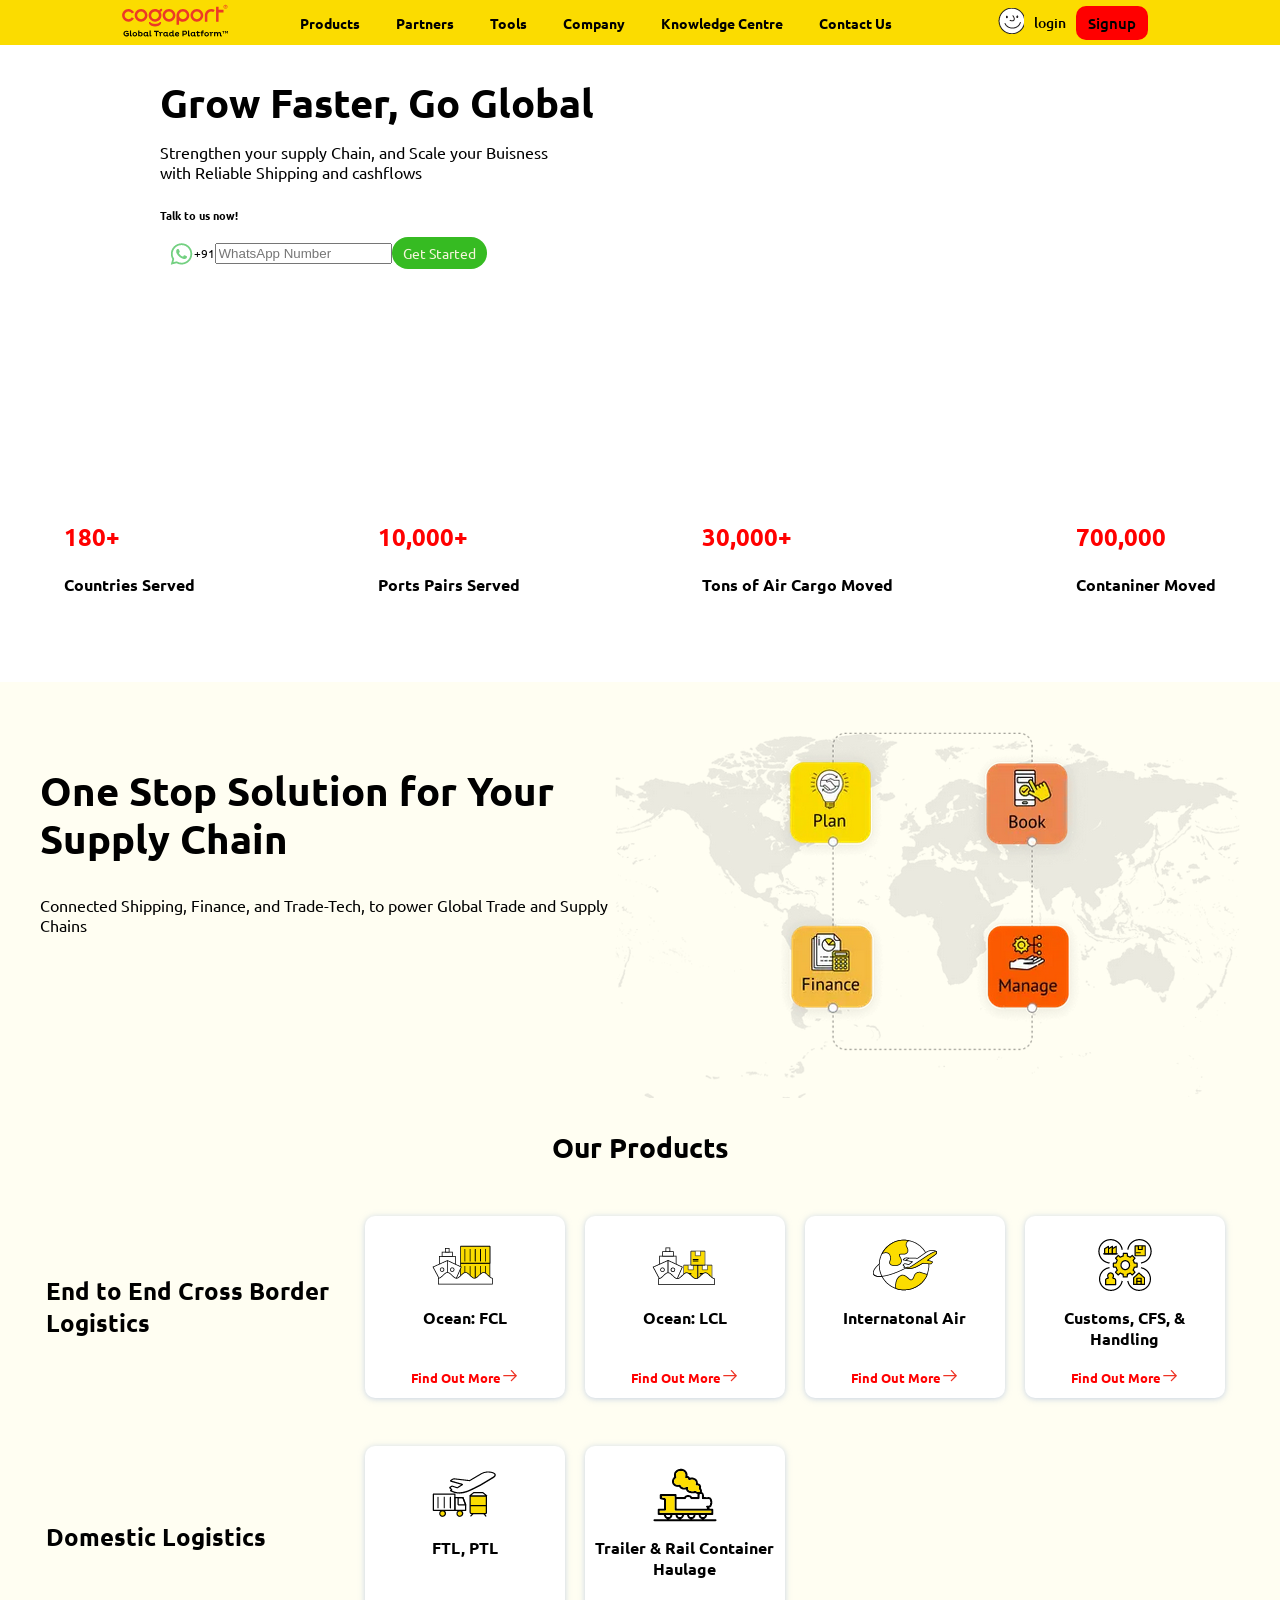
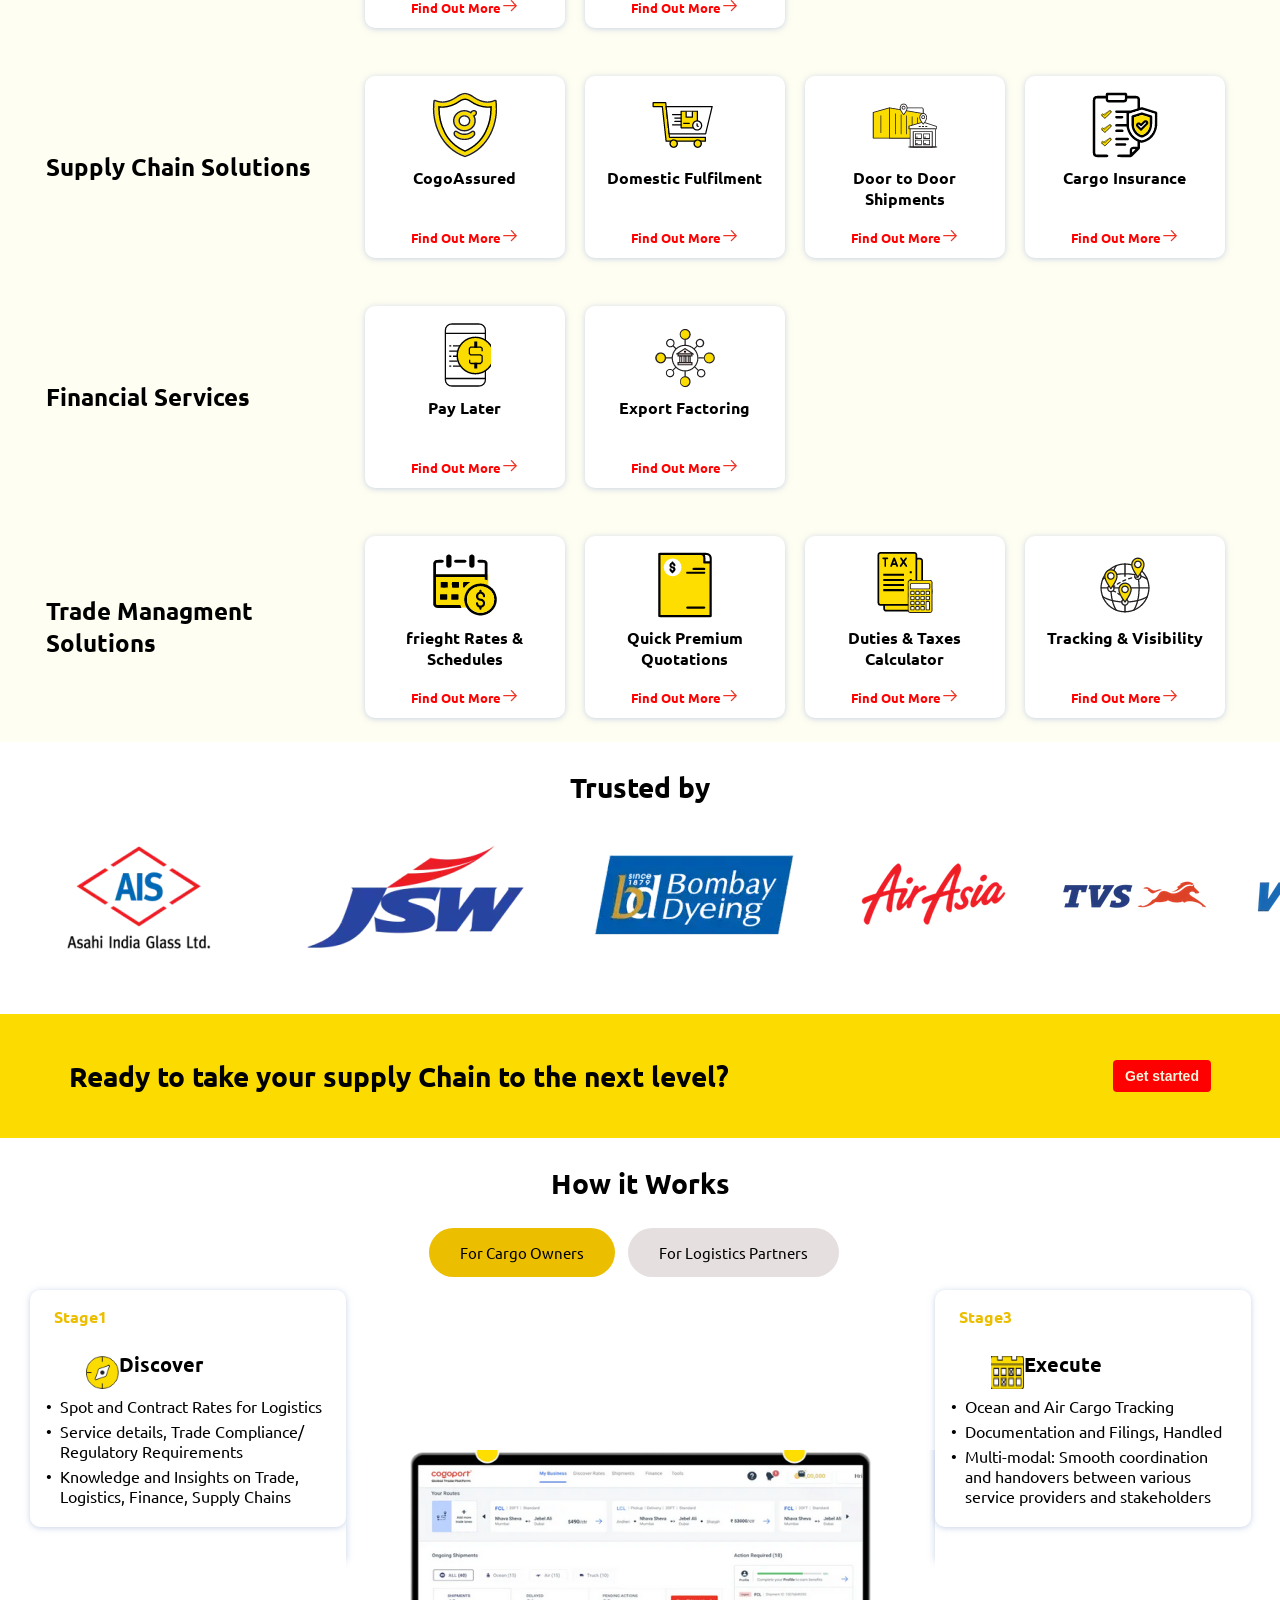
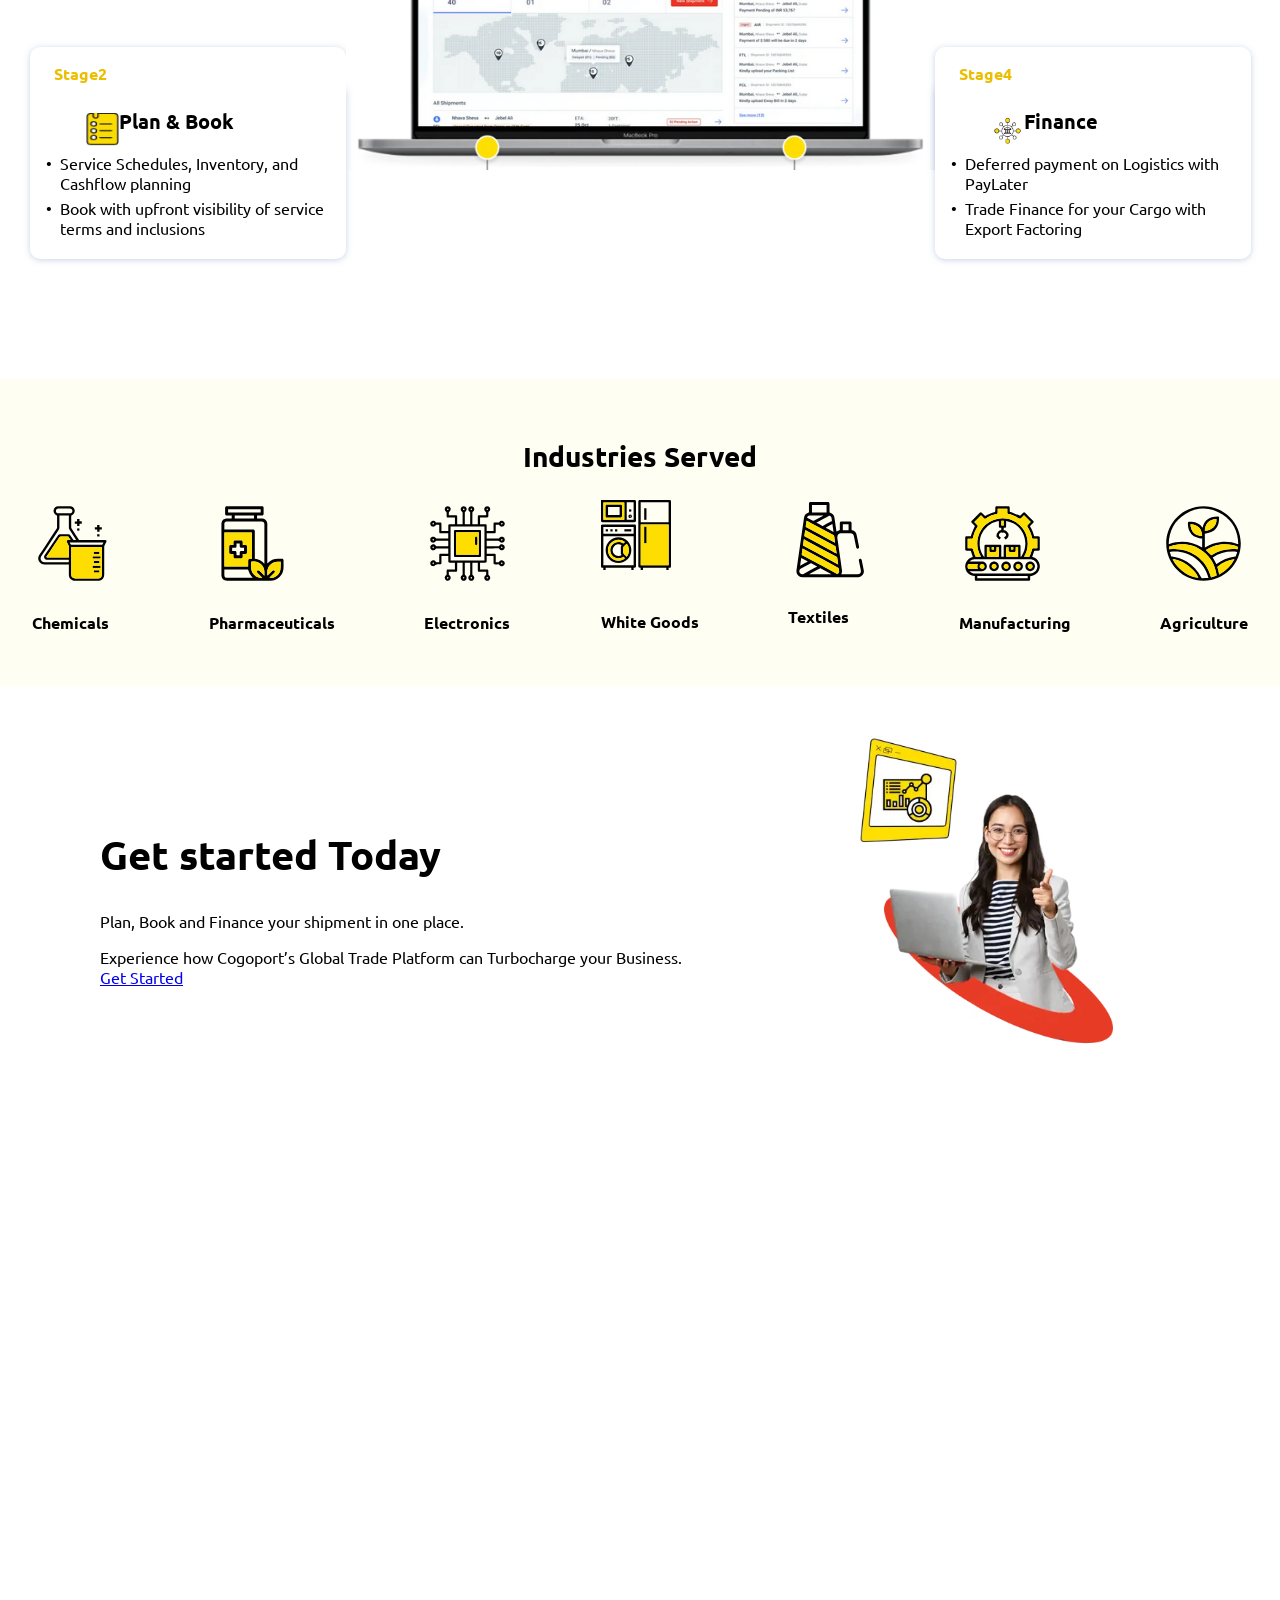
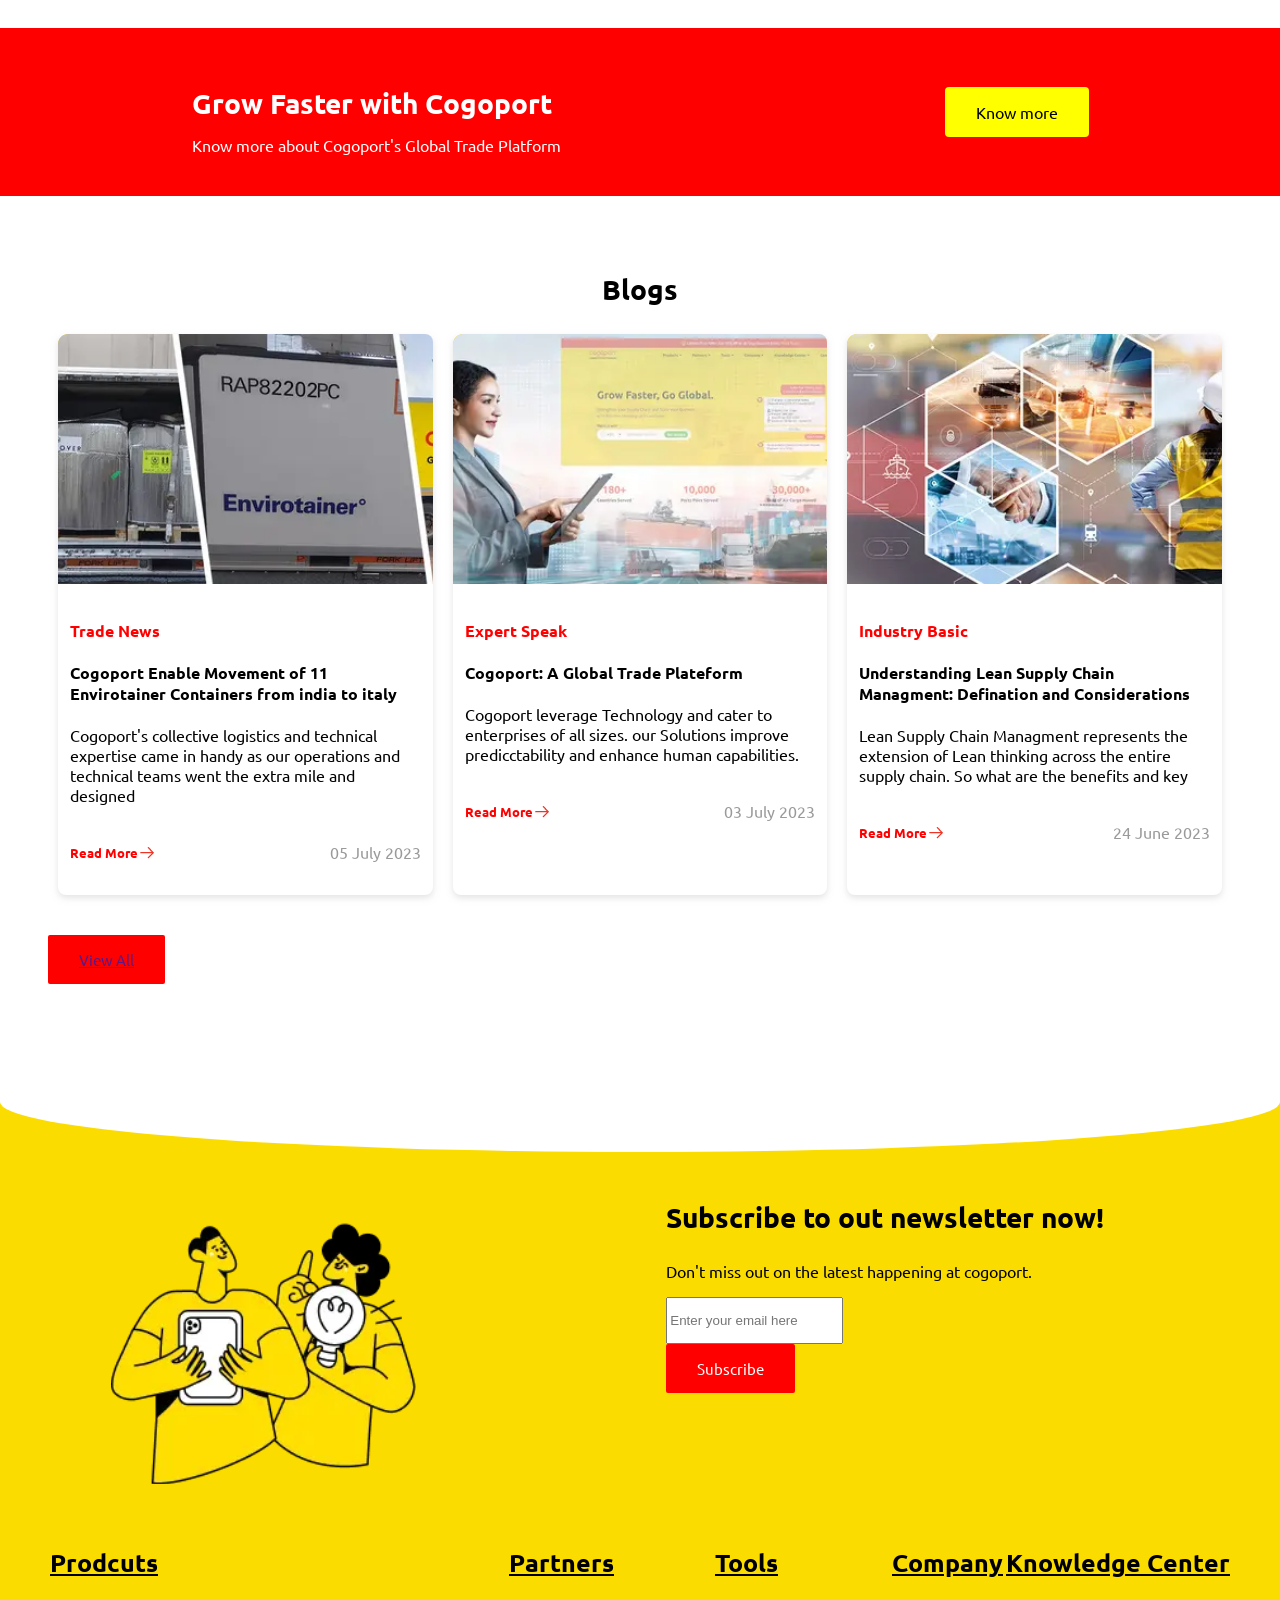
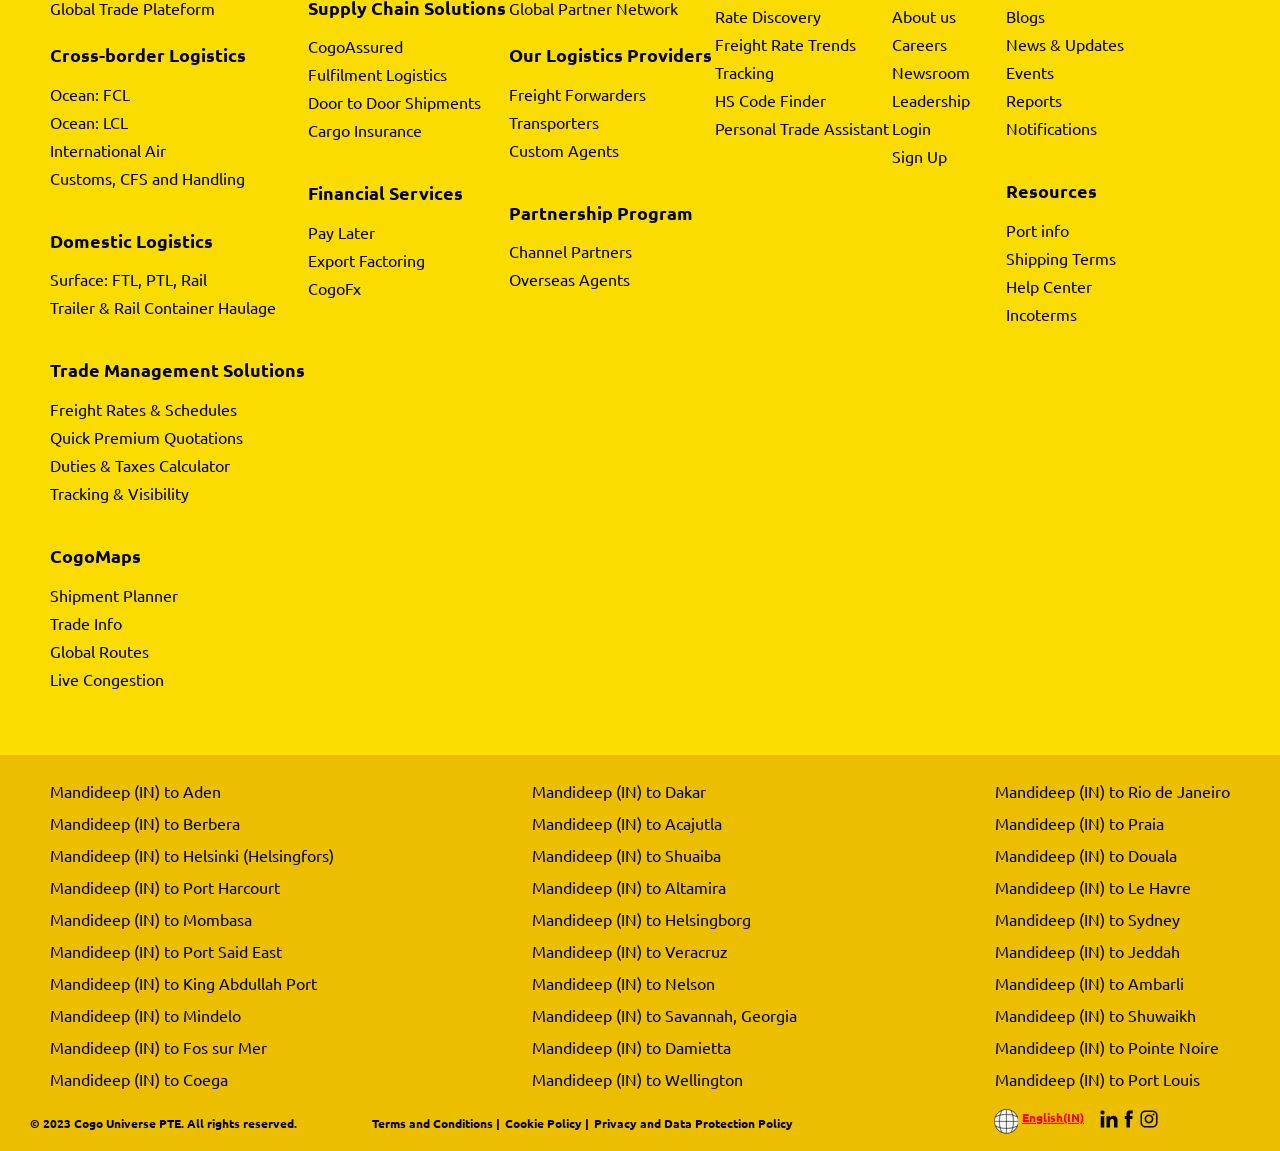
<file: index.html>
<!DOCTYPE html>
<html lang="en">
  <head>
    <meta charset="UTF-8" />
    <meta name="viewport" content="width=device-width, initial-scale=1.0" />
    <title>Cogoport - Book and manage Shipments & Cargo Online</title>
    <link rel="preconnect" href="https://fonts.googleapis.com" />
    <link rel="preconnect" href="https://fonts.gstatic.com" crossorigin />
    <link
      href="https://fonts.googleapis.com/css2?family=PT+Sans:ital,wght@0,400;0,700;1,400;1,700&family=Roboto:ital,wght@0,400;0,500;0,700;0,900;1,700;1,900&family=Ubuntu:wght@400;500;700&display=swap"
      rel="stylesheet"
    />

    <link rel="stylesheet" href="./styles/styles.css" />
    <link rel="stylesheet" href="./styles/navbar.css" />
    <link rel="stylesheet" href="./styles/hero.css" />
    <link rel="stylesheet" href="./styles/trust.css" />
    <link rel="stylesheet" href="./styles/laptop.css" />
    <link rel="stylesheet" href="./styles/products.css" />
    <link rel="stylesheet" href="./styles/footer.css" />
  </head>

  <body>
    <section class="navbar">
      <div class="navcontainer">
        <div class="hamburger">
          <span class="bar"></span>
          <span class="bar"></span>
          <span class="bar"></span>
        </div>
        <div class="navbox1">
          <img src="./assets/images/navbar/cogoLogo.svg" alt="" srcset="" />
        </div>
        <div class="navbox2">
          <ul>
            <li><a href="">Products</a></li>
            <li><a href="">Partners</a></li>
            <li><a href="">Tools</a></li>
            <li><a href="">Company</a></li>
            <li><a href="">Knowledge Centre</a></li>
            <li><a href="">Contact Us</a></li>
          </ul>
        </div>
        <div class="navbox3">
          <ul>
            <li>
              <img src="./assets/images/navbar/emoji.png" alt="" srcset="" />
            </li>
            <li class="login"><a href="">login</a></li>
            <li class="signupbtn"><a href="">Signup</a></li>
          </ul>
        </div>
      </div>
    </section>

    <section class="herosection">
      <div class="herocontainer">
        <div class="herocontainerleft">
          <h1>Grow Faster, Go Global</h1>
          <p>
            Strengthen your supply Chain, and Scale your Buisness <br />
            with Reliable Shipping and cashflows
          </p>
          <h6 style="margin-bottom: 6px">Talk to us now!</h6>
          <form action="/" class="form">
            <div class="formbox">
              <img src="./assets/images/random/whatsapp.png" alt="" srcset="" />
              <p>+91</p>
              <input
                placeholder="WhatsApp Number"
                type="number"
                name="Mobile_number"
              />
              <a class="whatsbtn" href="">Get Started</a>
            </div>
          </form>
        </div>

        <div class="herocontainerright">
          <!-- <video  class="girl-video"  autoplay muted controls loop>
                    <source src="./assets/video/cogoverse_desktop_2_webm.webm" type="video/webm">
                    <source src="movie.ogg" type="video/ogg">
                    Your browser does not support the video tag.
                  </video> -->
          <video
            autoplay="autoplay"
            loop="loop"
            playsinline=""
            poster="https://cdn.cogoport.io/cms-prod/cogo_public/vault/original/final_static_chat_girl_img.png"
            class="girl-video"
          >
            <source
              src="https://cdn.cogoport.io/cms-prod/cogo_public/vault/original/cogoverse_desktop_2_webm.webm"
              type="video/webm"
            />
          </video>
        </div>
      </div>
    </section>

    <section class="numsection">
      <div class="">
        <h1>180+</h1>
        <h4>Countries Served</h4>
      </div>

      <div class="">
        <h1>10,000+</h1>
        <h4>Ports Pairs Served</h4>
      </div>

      <div class="">
        <h1>30,000+</h1>
        <h4>Tons of Air Cargo Moved</h4>
      </div>

      <div class="">
        <h1>700,000</h1>
        <h4>Contaniner Moved</h4>
      </div>
    </section>

    <section class="section1">
      <div class="section1box">
        <h2>One Stop Solution for Your Supply Chain</h2>
        <span
          >Connected Shipping, Finance, and Trade-Tech, to power Global Trade
          and Supply Chains</span
        >
      </div>
      <div class="section1box">
        <img src="./assets/images/random/worldmap.png" alt="Pic" srcset="" />
      </div>
    </section>

    <section class="products">
      <div class="product1">
        <h3>Our Products</h3>
        <div class="productbox">
          <div class="productboxrow">
            <div class="productboxrowitem">
              <h4>End to End Cross Border Logistics</h4>
            </div>
            <div class="carditem">
              <a href="">
                <div class="card">
                  <img
                    src="./assets/images/card/Ocean FCL.png"
                    alt="Ocean FCl pic"
                    srcset=""
                  />
                  <h4>Ocean: FCL</h4>
                  <h5>
                    Find Out More<span
                      ><img src="./assets/images/random/arrowkey.png" alt="" srcset=""
                    /></span>
                  </h5>
                </div>
              </a>
              <a href="">
                <div class="card">
                  <img
                    src="./assets/images/card/ocean lcl.png"
                    alt="Ocean FCl pic"
                    srcset=""
                  />
                  <h4>Ocean: LCL</h4>
                  <h5>
                    Find Out More<span
                      ><img src="./assets/images/random/arrowkey.png" alt="" srcset=""
                    /></span>
                  </h5>
                </div>
              </a>
              <a href="">
                <div class="card">
                  <img
                    src="./assets/images/card/international air.png"
                    alt="Ocean FCl pic"
                    srcset=""
                  />
                  <h4>Internatonal Air</h4>
                  <h5>
                    Find Out More<span
                      ><img src="./assets/images/random/arrowkey.png" alt="" srcset=""
                    /></span>
                  </h5>
                </div>
              </a>
              <a href="">
                <div class="card">
                  <img
                    src="./assets/images/card/customcfs (2).png"
                    alt="Ocean FCl pic"
                    srcset=""
                  />
                  <h4>Customs, CFS, & Handling</h4>
                  <h5>
                    Find Out More<span
                      ><img src="./assets/images/random/arrowkey.png" alt="" srcset=""
                    /></span>
                  </h5>
                </div>
              </a>
            </div>
          </div>
          <div class="productboxrow">
            <div class="productboxrowitem">
              <h4>Domestic Logistics</h4>
            </div>
            <div class="carditem">
              <a href="">
                <div class="card">
                  <img
                    src="./assets/images/logistic/ftl.png"
                    alt="Ocean FCl pic"
                    srcset=""
                  />
                  <h4>FTL, PTL</h4>
                  <h5>
                    Find Out More<span
                      ><img src="./assets/images/random/arrowkey.png" alt="" srcset=""
                    /></span>
                  </h5>
                </div>
              </a>
              <a href="">
                <div class="card">
                  <img
                    src="./assets/images/logistic/trailer.png"
                    alt="Ocean FCl pic"
                    srcset=""
                  />
                  <h4>Trailer & Rail Container Haulage</h4>
                  <h5>
                    Find Out More<span
                      ><img src="./assets/images/random/arrowkey.png" alt="" srcset=""
                    /></span>
                  </h5>
                </div>
              </a>
            </div>
          </div>
          <div class="productboxrow">
            <div class="productboxrowitem">
              <h4>Supply Chain Solutions</h4>
            </div>
            <div class="carditem">
              <a href="">
                <div class="card">
                  <img
                    src="./assets/images/supply chain/cogoass.png"
                    alt="Ocean FCl pic"
                    srcset=""
                  />
                  <h4>CogoAssured</h4>
                  <h5>
                    Find Out More<span
                      ><img src="./assets/images/random/arrowkey.png" alt="" srcset=""
                    /></span>
                  </h5>
                </div>
              </a>
              <a href="">
                <div class="card">
                  <img
                    src="./assets/images/supply chain/domestic.png"
                    alt="Ocean FCl pic"
                    srcset=""
                  />
                  <h4>Domestic Fulfilment</h4>
                  <h5>
                    Find Out More<span
                      ><img src="./assets/images/random/arrowkey.png" alt="" srcset=""
                    /></span>
                  </h5>
                </div>
              </a>
              <a href="">
                <div class="card">
                  <img
                    src="./assets/images/supply chain/door.png"
                    alt="Ocean FCl pic"
                    srcset=""
                  />
                  <h4>Door to Door Shipments</h4>
                  <h5>
                    Find Out More<span
                      ><img src="./assets/images/random/arrowkey.png" alt="" srcset=""
                    /></span>
                  </h5>
                </div>
              </a>
              <a href="">
                <div class="card">
                  <img
                    src="./assets/images/supply chain/cogins.png"
                    alt="Ocean FCl pic"
                    srcset=""
                  />
                  <h4>Cargo Insurance</h4>
                  <h5>
                    Find Out More<span
                      ><img src="./assets/images/random/arrowkey.png" alt="" srcset=""
                    /></span>
                  </h5>
                </div>
              </a>
            </div>
          </div>
          <div class="productboxrow">
            <div class="productboxrowitem">
              <h4>Financial Services</h4>
            </div>
            <div class="carditem">
              <a href="">
                <div class="card">
                  <img
                    src="./assets/images/finacial service/pay later.png"
                    alt="Ocean FCl pic"
                    srcset=""
                  />
                  <h4>Pay Later</h4>
                  <h5>
                    Find Out More<span
                      ><img src="./assets/images/random/arrowkey.png" alt="" srcset=""
                    /></span>
                  </h5>
                </div>
              </a>
              <a href="">
                <div class="card">
                  <img
                    src="./assets/images/finacial service/Export Factoring.png"
                    alt="Ocean FCl pic"
                    srcset=""
                  />
                  <h4>Export Factoring</h4>
                  <h5>
                    Find Out More<span
                      ><img src="./assets/images/random/arrowkey.png" alt="" srcset=""
                    /></span>
                  </h5>
                </div>
              </a>
            </div>
          </div>
          <div class="productboxrow">
            <div class="productboxrowitem">
              <h4>Trade Managment Solutions</h4>
            </div>
            <div class="carditem">
              <a href="">
                <div class="card">
                  <img
                    src="./assets/images/Trade Managment/frieght.png"
                    alt="Ocean FCl pic"
                    srcset=""
                  />
                  <h4>frieght Rates & Schedules</h4>
                  <h5>
                    Find Out More<span
                      ><img src="./assets/images/random/arrowkey.png" alt="" srcset=""
                    /></span>
                  </h5>
                </div>
              </a>
              <a href="">
                <div class="card">
                  <img
                    src="./assets/images/Trade Managment/quick.png"
                    alt="Ocean FCl pic"
                    srcset=""
                  />
                  <h4>Quick Premium Quotations</h4>
                  <h5>
                    Find Out More<span
                      ><img src="./assets/images/random/arrowkey.png" alt="" srcset=""
                    /></span>
                  </h5>
                </div>
              </a>
              <a href="">
                <div class="card">
                  <img
                    src="./assets/images/Trade Managment/duties.png"
                    alt="Ocean FCl pic"
                    srcset=""
                  />
                  <h4>Duties & Taxes Calculator</h4>
                  <h5>
                    Find Out More<span
                      ><img src="./assets/images/random/arrowkey.png" alt="" srcset=""
                    /></span>
                  </h5>
                </div>
              </a>
              <a href="">
                <div class="card">
                  <img
                    src="./assets/images/Trade Managment/tracking.png"
                    alt="Ocean FCl pic"
                    srcset=""
                  />
                  <h4>Tracking & Visibility</h4>
                  <h5>
                    Find Out More<span
                      ><img src="./assets/images/random/arrowkey.png" alt="" srcset=""
                    /></span>
                  </h5>
                </div>
              </a>
            </div>
          </div>
        </div>
      </div>
    </section>

    <section class="trust">
      <h3>Trusted by</h3>
      <div class="trustbox">
        <div class="trustboxitem">
          <div class="trustboxitembox">
            <img
              src="./assets/images/trustedby/ais-logo-1.webp"
              alt="Ais logo"
              srcset=""
            />
            <img
              src="./assets/images/trustedby/jsw-logo-new.webp"
              alt="jsw logo"
              srcset=""
            />
            <img
              src="./assets/images/trustedby/bombay-dyeing-logo-1.webp"
              alt=""
              srcset=""
            />
            <img src="./assets/images/trustedby/Air Asia.png" alt="" srcset="" />
            <img src="./assets/images/trustedby/tvs.png" alt="" srcset="" />
            <img src="./assets/images/trustedby/voltas.png" alt="" srcset="" />
            <img
              src="./assets/images/trustedby/UltraTrach.png"
              alt=""
              srcset=""
            />
            <img
              src="./assets/images/trustedby/bhilosa_logo.webp"
              alt=""
              srcset=""
            />
            <img
              src="./assets/images/trustedby/reliance_logo.webp"
              alt=""
              srcset=""
            />
            <img
              src="./assets/images/trustedby/pidilight_logo.png"
              alt=""
              srcset=""
            />
            <img src="./assets/images/trustedby/vedanta.webp" alt="" srcset="" />
            <img
              src="./assets/images/trustedby/bluestar_logo.png"
              alt=""
              srcset=""
            />
          </div>
        </div>
      </div>
    </section>

    <section class="section2">
      <div class="section2box">
        <h3 class="section2textbox">
          Ready to take your supply Chain to the next level?
        </h3>
        <a href=""><button class="getbtn">Get started</button></a>
      </div>
    </section>

    <section class="section3">
      <div class="section3box">
        <h3>How it Works</h3>
        <div class="section3boxsubhed">
          <div class="section3subbox1">
            <a class="cargobtn" href="">For Cargo Owners</a>
          </div>
          <div class="section3subbox2">
            <a class="logibtn" href="">For Logistics Partners</a>
          </div>
        </div>
        <div class="section3down">
          <div class="section3downbox">
            <div class="section3card">
              <p class="stages">Stage1</p>
              <div class="discover">
                <img src="./assets/images/laptop/discover.png" alt="" />
                <h3>Discover</h3>
              </div>
              <span
                ><div>•</div>
                <p>Spot and Contract Rates for Logistics</p></span
              >
              <span
                ><div>•</div>
                <p>
                  Service details, Trade Compliance/ Regulatory Requirements
                </p></span
              >
              <span
                ><div>•</div>
                <p>
                  Knowledge and Insights on Trade, Logistics, Finance, Supply
                  Chains
                </p></span
              >
            </div>

            <div class="section3card">
              <p class="stages">Stage2</p>
              <div class="discover">
                <img src="./assets/images/laptop/plan.png" alt="" />
                <h3>Plan & Book</h3>
              </div>
              <span
                ><div>•</div>
                <p>Service Schedules, Inventory, and Cashflow planning</p></span
              >
              <span
                ><div>•</div>
                <p>
                  Book with upfront visibility of service terms and inclusions
                </p></span
              >
            </div>
          </div>
          <div id="section3downbox">
            <img
              style="margin-top: 160px; width: 589px; height: 320px"
              src="./assets/images/laptop/laptop.png"
              alt="laptop"
              srcset=""
            />
          </div>
          <div class="section3downbox">
            <div class="section3card">
              <p class="stages">Stage3</p>
              <div class="discover">
                <img src="./assets/images/laptop/Execute.png" alt="" />
                <h3>Execute</h3>
              </div>
              <span
                ><div>•</div>
                <p>Ocean and Air Cargo Tracking</p></span
              >
              <span
                ><div>•</div>
                <p>Documentation and Filings, Handled</p></span
              >
              <span
                ><div>•</div>
                <p>
                  Multi-modal: Smooth coordination and handovers between various
                  service providers and stakeholders
                </p></span
              >
            </div>
            <div class="section3card">
              <p class="stages">Stage4</p>
              <div class="discover">
                <img src="./assets/images/laptop/finance.png" alt="" />
                <h3>Finance</h3>
              </div>
              <span
                ><div>•</div>
                <p>Deferred payment on Logistics with PayLater</p></span
              >
              <span
                ><div>•</div>
                <p>Trade Finance for your Cargo with Export Factoring</p></span
              >
            </div>
          </div>
        </div>
      </div>
    </section>

    <section class="section4">
      <div class="section4box">
        <h3>Industries Served</h3>
        <div class="section4boxitems">
          <div class="section4boxitem">
            <img src="./assets/images/industry/chemical.svg" alt="" srcset="" />
            <h4>Chemicals</h4>
          </div>
          <div class="section4boxitem">
            <img
              src="./assets/images/industry/paracetamol.svg"
              alt=""
              srcset=""
            />
            <h4>Pharmaceuticals</h4>
          </div>
          <div class="section4boxitem">
            <img
              src="./assets/images/industry/electronics.svg"
              alt=""
              srcset=""
            />
            <h4>Electronics</h4>
          </div>
          <div class="section4boxitem">
            <img
              src="./assets/images/industry/whitegoods.svg"
              alt=""
              srcset=""
            />
            <h4 style="margin-top: 38px">White Goods</h4>
          </div>
          <div class="section4boxitem">
            <img src="./assets/images/industry/textiles.svg" alt="" srcset="" />
            <h4>Textiles</h4>
          </div>
          <div class="section4boxitem">
            <img
              src="./assets/images/industry/manufactoring.svg"
              alt=""
              srcset=""
            />
            <h4>Manufacturing</h4>
          </div>
          <div class="section4boxitem">
            <img
              src="./assets/images/industry/agriculture.svg"
              alt=""
              srcset=""
            />
            <h4>Agriculture</h4>
          </div>
        </div>
      </div>
    </section>

    <section class="section5">
      <div class="section5box">
        <div class="section5boxitem1">
          <h2>Get started Today</h2>
          <span>
            <div>
              <p>Plan, Book and Finance your shipment in one place.</p>
              Experience how Cogoport’s Global Trade Platform can Turbocharge
              your Business.
            </div>
          </span>
          <a
            href="https://app.cogoport.com/en-IN/signup"
            target="_blank"
            class="btn"
            rel="noreferrer"
            >Get Started</a
          >
        </div>
        <div class="section5boxite2">
          <img src="./assets/images/random/trade-tech-home-1.webp" alt="" srcset="" />
        </div>
      </div>
    </section>

    <section class="section6 margin">
      <div class="youtubevideo">
        <!-- Hello -->
        <a href="www.youtube.com/watch?v=iPATxlVp5gU">
          <img
            src="./assets/images/utubevideo/play-button-white.png"
            alt=""
            srcset=""
          />
        </a>
      </div>

      <div class="section6box">
        <div class="section6boxitems">
          <div class="section6boxtext" style="color: white">
            <h3 style="text-align: left; margin-bottom: 15px">
              Grow Faster with Cogoport
            </h3>
            <p style="margin-top: 1px; margin-bottom: 11px">
              Know more about Cogoport's Global Trade Platform
            </p>
          </div>
          <div class="section6boxbtn">
            <div class="btnmore"><a href="">Know more</a></div>
          </div>
        </div>
      </div>
    </section>

    <section class="section7">
      <div class="section7box">
        <h3>Blogs</h3>
        <div class="section7boxitems">
          <div class="section7boxcard">
            <div class="section7boxcardimage">
              <img src="./assets/images/blogs/trade.png" alt="" srcset="" />
            </div>
            <div class="section7boxcardinfo">
              <h4 style="color: red">Trade News</h4>
              <h4>
                Cogoport Enable Movement of 11 Envirotainer Containers from
                india to italy
              </h4>
              <p>
                Cogoport's collective logistics and technical expertise came in
                handy as our operations and technical teams went the extra mile
                and designed
              </p>
              <div class="section7cardbelow">
                <div class="section7cardbelowread">
                  <h5 style="color: red">Read More</h5>
                  <img src="./assets/images/random/arrowkey.png" alt="" srcset="" />
                </div>

                <p style="color: #9a9a9a">05 July 2023</p>
              </div>
            </div>
          </div>
          <div class="section7boxcard">
            <div class="section7boxcardimage">
              <img src="./assets/images/blogs/expert.png" alt="" srcset="" />
            </div>
            <div class="section7boxcardinfo">
              <h4 style="color: red">Expert Speak</h4>
              <h4>Cogoport: A Global Trade Plateform</h4>
              <p>
                Cogoport leverage Technology and cater to enterprises of all
                sizes. our Solutions improve predicctability and enhance human
                capabilities.
              </p>
              <div class="section7cardbelow">
                <div class="section7cardbelowread">
                  <h5 style="color: red">Read More</h5>
                  <img src="./assets/images/random/arrowkey.png" alt="" srcset="" />
                </div>

                <p style="color: #9a9a9a">03 July 2023</p>
              </div>
            </div>
          </div>
          <div class="section7boxcard">
            <div class="section7boxcardimage">
              <img src="./assets/images/blogs/industry.png" alt="" srcset="" />
            </div>
            <div class="section7boxcardinfo">
              <h4 style="color: red">Industry Basic</h4>
              <h4>
                Understanding Lean Supply Chain Managment: Defination and
                Considerations
              </h4>
              <p>
                Lean Supply Chain Managment represents the extension of Lean
                thinking across the entire supply chain. So what are the
                benefits and key
              </p>
              <div class="section7cardbelow">
                <div class="section7cardbelowread">
                  <h5 style="color: red">Read More</h5>
                  <img src="./assets/images/random/arrowkey.png" alt="" srcset="" />
                </div>

                <p style="color: #9a9a9a">24 June 2023</p>
              </div>
            </div>
          </div>
        </div>
        <div class="viewbtncentrclass flex">
          <div class="viewbtn"><a href="">View All</a></div>
        </div>
      </div>
    </section>

    <section class="section8">
      <div class="subscribe">
        <div class="subscribeimage">
          <img src="./assets/images/subscribeimage/subs.png" alt="" srcset="" />
        </div>
        <div class="subscribetext">
          <h3>Subscribe to out newsletter now!</h3>
          <p>Don't miss out on the latest happening at cogoport.</p>
          <div class="form">
            <form action="" method="post">
              <input
                type="email"
                style="height: 41px"
                placeholder="Enter your email here"
                required=""
                value=""
              />
            </form>
            <div class="subscribebtn">
              <a href="" target="_blank" rel="noopener noreferrer">Subscribe</a>
            </div>
          </div>
        </div>
      </div>
    </section>

    <section class="footer1">
      <div class="footer1mainbox">
        <div class="footer1box">
          <h2>Prodcuts</h2>
          <a href="">Global Trade Plateform</a>
          <div class="footer1boxrow">
            <h3>Cross-border Logistics</h3>
            <a href="">Ocean: FCL</a>
            <a href="">Ocean: LCL</a>
            <a href="">International Air</a>
            <a href="">Customs, CFS and Handling</a>
          </div>
          <div class="footer1boxrow">
            <h3>Domestic Logistics</h3>
            <a href="">Surface: FTL, PTL, Rail</a>
            <a href="">Trailer & Rail Container Haulage</a>
          </div>
          <div class="footer1boxrow">
            <h3>Trade Management Solutions</h3>
            <a href="">Freight Rates & Schedules</a>
            <a href="">Quick Premium Quotations</a>
            <a href="">Duties & Taxes Calculator</a>
            <a href="">Tracking & Visibility</a>
          </div>
          <div class="footer1boxrow">
            <h3>CogoMaps</h3>
            <a href="">Shipment Planner</a>
            <a href="">Trade Info</a>
            <a href="">Global Routes</a>
            <a href="">Live Congestion</a>
          </div>
        </div>

        <div class="footer1box" style="margin-top: 44px">
          <div class="footer1boxrow">
            <h3>Supply Chain Solutions</h3>
            <a href="">CogoAssured</a>
            <a href="">Fulfilment Logistics</a>
            <a href="">Door to Door Shipments</a>
            <a href="">Cargo Insurance</a>
          </div>
          <div class="footer1boxrow">
            <h3>Financial Services</h3>
            <a href="">Pay Later</a>
            <a href="">Export Factoring</a>
            <a href="">CogoFx</a>
          </div>
        </div>
        <div class="footer1box">
          <h2>Partners</h2>
          <a href="">Global Partner Network</a>
          <div class="footer1boxrow">
            <h3>Our Logistics Providers</h3>
            <a href="">Freight Forwarders</a>
            <a href="">Transporters</a>
            <a href="">Custom Agents</a>
          </div>
          <div class="footer1boxrow">
            <h3>Partnership Program</h3>
            <a href="">Channel Partners</a>
            <a href="">Overseas Agents</a>
          </div>
        </div>
        <div class="footer1box">
          <h2>Tools</h2>

          <div class="footer1boxrow">
            <a href="">Rate Discovery</a>
            <a href="">Freight Rate Trends</a>
            <a href="">Tracking</a>
            <a href="">HS Code Finder</a>
            <a href="">Personal Trade Assistant</a>
          </div>
        </div>
        <div class="footer1box">
          <h2>Company</h2>

          <div class="footer1boxrow">
            <a href="">About us</a>
            <a href="">Careers</a>
            <a href="">Newsroom</a>
            <a href="">Leadership</a>
            <a href="">Login</a>
            <a href="">Sign Up</a>
          </div>
        </div>
        <div class="footer1box">
          <h2>Knowledge Center</h2>

          <div class="footer1boxrow">
            <a href="">Blogs</a>
            <a href="">News & Updates</a>
            <a href="">Events</a>
            <a href="">Reports</a>
            <a href="">Notifications</a>
          </div>
          <div class="footer1boxrow">
            <h3>Resources</h3>
            <a href="">Port info</a>
            <a href="">Shipping Terms</a>
            <a href="">Help Center</a>
            <a href="">Incoterms</a>
          </div>
        </div>
      </div>
    </section>

    <section class="footer2">
      <div class="footer2box">
        <div class="footer2boxitem">
          <a href="">Mandideep (IN) to Aden</a>

          <a href="">Mandideep (IN) to Berbera</a>
          <a href="">Mandideep (IN) to Helsinki (Helsingfors)</a>
          <a href="">Mandideep (IN) to Port Harcourt</a>
          <a href="">Mandideep (IN) to Mombasa</a>
          <a href="">Mandideep (IN) to Port Said East</a>
          <a href="">Mandideep (IN) to King Abdullah Port</a>
          <a href="">Mandideep (IN) to Mindelo</a>
          <a href="">Mandideep (IN) to Fos sur Mer</a>
          <a href="">Mandideep (IN) to Coega</a>
        </div>
        <div class="footer2boxitem">
          <a href="">Mandideep (IN) to Dakar</a>
          <a href="">Mandideep (IN) to Acajutla</a>
          <a href="">Mandideep (IN) to Shuaiba</a>
          <a href="">Mandideep (IN) to Altamira</a>
          <a href="">Mandideep (IN) to Helsingborg</a>
          <a href="">Mandideep (IN) to Veracruz</a>
          <a href="">Mandideep (IN) to Nelson</a>
          <a href="">Mandideep (IN) to Savannah, Georgia</a>
          <a href="">Mandideep (IN) to Damietta</a>
          <a href="">Mandideep (IN) to Wellington</a>
        </div>
        <div class="footer2boxitem">
          <a href="">Mandideep (IN) to Rio de Janeiro</a>
          <a href="">Mandideep (IN) to Praia</a>
          <a href="">Mandideep (IN) to Douala</a>
          <a href="">Mandideep (IN) to Le Havre</a>
          <a href="">Mandideep (IN) to Sydney</a>
          <a href="">Mandideep (IN) to Jeddah</a>
          <a href="">Mandideep (IN) to Ambarli</a>
          <a href="">Mandideep (IN) to Shuwaikh</a>
          <a href="">Mandideep (IN) to Pointe Noire</a>
          <a href="">Mandideep (IN) to Port Louis</a>
        </div>
      </div>
    </section>

    <section class="footer3">
      <div class="footer3box">
        <div class="footer3boxitem">
          <p>© 2023 Cogo Universe PTE. All rights reserved.</p>
          <ul style="margin-left: 35px">
            <li><a href="">Terms and Conditions |</a></li>
            <li><a href="">Cookie Policy |</a></li>
            <li><a href="">Privacy and Data Protection Policy</a></li>
          </ul>
        </div>
        <div class="footer3boxitem flex" style="margin-right: 91px">
          <a style="margin-right: 4px" href=""
            ><img src="./assets/images/footer/Earth.png" alt="" srcset=""
          /></a>
          <a style="margin-right: 15px; color: red" href="">English(IN)</a>
          <a href=""
            ><img src="./assets/images/footer/link.png" alt="" srcset=""
          /></a>
          <a href=""
            ><img src="./assets/images/footer/face.png" alt="" srcset=""
          /></a>
          <a href=""
            ><img src="./assets/images/footer/insta.png" alt="" srcset=""
          /></a>
        </div>
      </div>
    </section>
    <script src="./components/responsive.js"></script>
  </body>
</html>
</file>
<file: styles/styles.css>
body {
    margin: 0px;
    padding: 0px;
    font-family: 'Ubuntu', sans-serif;
    width: 100%;
}
:root {
    /* --color-primary: #ee3425;
    --color-primary-1: #ee3425;
    --color-primary-2: #ee3425;
    --color-secondary: #fbdc00;
    --color-secondary-1: #ebbe00;
    --color-secondary-5: #fff;
    --font-color: #434343;
    --font-color-heading: #000;
    --font-color-link: var(--color-primary);
    --font-family: "PT Sans",sans-serif;
    --font-family-heading: "Ubuntu",sans-serif; */
    --font-size-xl: 18px;
    --font-size-lg: 16px;
    --font-size-md: 14px;
    --font-size-sm: 12px;
    --font-size-xs: 10px;
    /* --line-height: 1.5; */
}
.numsection {
    display: flex;
    flex-flow: row wrap;
    align-content: space-between;
    justify-content: space-between;
    padding: 3.5rem 4rem;
}

.numsection h1 {
    color: var(--color-primary);
    color: red;
    font-weight: 900;
    /* font-weight: bold; */
}

.section1 {
    background-color: #FFFEF2;
    margin-top: 10px;
    padding-left: 2.5rem;
    /* margin-right: auto; */
    display: flex;
    /* flex-flow: row wrap; */
    align-content: space-between;
    justify-content: space-between;
    padding-top: 50px;
    /* margin-bottom: 10px; */
    padding-right: 2.5rem;
}

.section1 section1box img {

    height: 359px;
    width: 515px;
}

.section1 section1box h2 {
    margin-top: 107px;
}


.section2 {
    display: flex;
    justify-content: center;
    /* margin: auto; */
    align-items: center;
    background-color: rgb(252, 220, 0);
    height: 7.8rem;
    padding: 0 2rem;
}

.section2box {
    position: relative;
    display: flex;
    justify-content: space-between;
    align-items: center;
}
.section2textbox{
    margin-right: 12rem;
}
.getbtn{
    margin-left: 12rem;
    background-color: red;
    border-radius: 4px;
    border: none;
    padding: .5rem 12px;
    /* align-items: center; */
    text-decoration: none;
    /* display: inline-block; */
    font-size: 14px;
    font-weight: 700;
    line-height: 1.2;
}

a .getbtn{
    color: beige;
    text-decoration: none;
}

.section4 {
    /* display: flex;
    justify-content: center; */
    padding: 1rem;
    margin-bottom: 10px;
    background-color: #fffef3;
}
.section4box{
    margin: 0 auto;
    padding: 1rem;
}

.section4boxitems {
    display: flex;
    justify-content: space-between;
    align-content: space-between;
    flex-direction: row;
    flex-wrap: wrap;
}

.section5 {
    margin-bottom: 3rem;
}
.section5box {
    display: flex;
    align-items: center;
    padding: 1rem 6.25rem !important;
    margin: 0 auto;
}
.section5 btn{
    text-transform: none;
}
.section5boxitem1 {
    flex: 1 1;
}

.section5boxitem1 h2 {
    font-size: 2.5rem;
    line-height: 1.2;
}

.section5boxite2 {
    margin-right: 40px;
}

.section5boxite2 img {
    height: 22.5rem;
    width: 17.5rem;
    display: block;
    object-fit: contain;
    animation-name: move;
    animation-duration: 4s;
    animation-timing-function: ease;
    animation-iteration-count: infinite;
}


@keyframes move {
    0% {
        transform: translateY(0);
    }

    50% {
        transform: translateY(-10px);
    }

    100% {
        transform: translateY(0);
    }
}

.section6 {
    margin-top: 90px;
}

.youtubevideo {
    display: flex;
    justify-content: center;
    align-items: center;
    background-image: url("https://www.cogoport.com/_next/image?url=https%3A%2F%2Fcdn.cogoport.io%2Fcms-prod%2Fcogo_public%2Fvault%2Foriginal%2Fhomepage-video.png&w=3840&q=75");
    height: 450px;
    width: 100%;
}

.section6box {
    background-color: red;
    display: flex;
    justify-content: center;
    height: 168px;
}

.section6boxitems {
    position: relative;
    display: flex;
    justify-content: space-between;
    align-items: center;
    padding: 1rem;
}
.section6boxtext{
    margin-right: 12rem;
}
.section6boxbtn{
    margin-left: 12rem;
}


/* Section 9 */


.section7 {
    padding: 3rem;
    margin: 0 auto;

}
.section7box{
    display: flex;
    flex-direction: column;
}
.section7boxitems{
    display: flex;
}
.section7cardbelowread {
    display: flex;
    align-items: center;
}

.section7boxcardinfo {
    padding: 12px;
}
.section7boxcard{
    width: calc(calc(100% / 3) - 20px);
    margin-right: 10px;
    margin-bottom: 40px;
    margin-left: 10px;
    overflow: hidden;
    text-align: start;
    cursor: pointer;
    border-radius: 8px;
    box-shadow: 0 3px 6px hsla(0,0%,79%,.5);

    display: flex;
    flex-direction: column;
  
}

.section7cardbelow{
    display: flex;
    justify-content: space-between;
    align-items: center;
}

.section8 {
    position: relative;
    display: flex;
    align-items: center;
    justify-content: center;
    padding-top: 120px;
    margin-top: 20px;
    background-color:  #fbdc00;
}
.section8:after {
    position: absolute;
    top: 0;
    width: 100%;
    height: 100px;
    content: " ";
    background-color: #fff;
    border-bottom-right-radius: 100%;
    border-bottom-left-radius: 100%;
}
.subscribe{
    display: flex;
    align-content: space-between;
}
.subscribeimage{
    width: 20%;
    padding: 20px;
    margin: 20px;
    align-items: center;
}

.subscribetext{
    display: block;
    margin-left: 18rem;
    align-items: center;
}

ul li a {
    text-decoration: none;
    color: black;
}

h3 {
    font-size: 28px;
    line-height: 1.2;
    text-align: center;
}

li {
    list-style: none;
    text-decoration: none;

}

/* .video {
    height: 422px;
    width: 584px;
    margin-top: -7px;
} */



h2{
    font-size: 40px;
    line-height: 1.2;
}




.formbox{
    display: flex;
align-items: center;
border-radius: 32px;
padding: 4px 9px;
text-align: center;
text-decoration: none;
/* display: inline-block; */
font-size: 12px;
/* color: beige; */
background-color: white;
}
.whatsbtn{
    background: #36bb22;
border-radius: 29px;
padding: 7px 11px;
text-align: center;
text-decoration: none;
display: inline-block;
font-size: 14px;
color: beige;
pointer-events: visiblestroke;
}



.btnmore{
   
    background: yellow;
    border-radius: 4px;
    padding: 15px 31px;
    text-align: center;
    text-decoration: none;
    display: inline-block;
    font-size: 12px;

   
}

.btnmore a{
    color: #000;
    text-decoration: none;
    font-size: 16px;
}

.viewbtn{
    background-color: red;
    border-radius: 2px;

    padding: 15px 31px;
    text-align: center;
    
    display: inline-block;
    font-size: 15px;
    margin-left: auto;
    margin-right: auto;
    
}
.subscribebtn  .viewbtn a{
    color: white;
    text-decoration: none;
}

.subscribebtn{
    background-color: red;
    border-radius: 2px;

    padding: 15px 31px;
    text-align: center;
    
    display: inline-block;
    font-size: 15px;
   
}

.subscribebtn a{
    color: white;
    text-decoration: none;
}
</file>
<file: styles/navbar.css>
.navbar{
    height: 45px;
    width: 100%;
    top: 0;
    position: sticky;
    z-index: 345;
    background: #fbdc00;
    display: flex;
    align-items: center;
    font-size: 14px;
    justify-content: center;
}
.navbar.scrolled{
    height: 45px;
    width: 100%;
    top: 0;
    position: sticky;
    z-index: 345;
    background: white;
    display: flex;
    align-items: center;
    font-size: 14px;
    justify-content: center;
}
.navcontainer {
    z-index: 9999;
    display: flex;
    align-items: center;
    justify-content: space-evenly;
    width: 100%;
    font-size: 14px;
    font-family: Ubuntu;
    font-weight: 500;
    margin: 10px 0;
    max-width: 1100px;
    @media screen and (max-width: 960px){
        justify-content: left;
        .hamburger{
            margin: 0 24px;
        }
    }
}

.navbox2 ul {
    justify-content: space-around;
    display: flex;
    align-items: center;
    font-weight: bolder;
    text-align: center;
    white-space: nowrap;
    
}

.hamburger {
    display: none;
}

.bar {
    display: flex;
    width: 25px;
    height: 3px;
    margin: 5px 0;
    -webkit-transition: all 0.3s ease-in-out;
    transition: all 0.3s ease-in-out;
    background-color: #101010;
}
@media screen and (max-width: 960px) {
    .navbox2,.navbox3{
        display: none;
    }
    .hamburger {
        display: block;
        cursor: pointer;
    }
}




.navcontainer .navbox2 ul li {
    /* margin: 0px, 6px; */
    /* background-color: red; */
    margin-right: 2.25rem;
}

.navcontainer .navbox2 ul li .login {
    padding-top: 1px;
}

.navcontainer .navbox2 ul li a {
    color: #000;
    text-decoration: none;
}
.navbox2 ul li a:hover{
    color: red;
}



.navcontainer .navbox3 ul {
    display: flex;
    margin-right: 12px;
    align-items: center;
    justify-content: center;
}

.navcontainer .navbox3 ul li {
    margin: 0px 5px;
}

.signupbtn {
    background-color: red;
    border-radius: 10px;
    padding: 7px 12px;
    text-align: center;
    text-decoration: none;
    display: inline-block;
    font-size: 15px;
    color: beige;
}
</file>
<file: styles/hero.css>
.herosection {

    background: url(https://cdn.cogoport.io/cms-prod/cogo_public/vault/original/home-banner-background-1.webp);
    background-color: var(--color-secondary);
    background-repeat: no-repeat;
    background-position: bottom;
    background-size: 100%;

    display: flex;
    justify-content: center;
    z-index: -12;
    height: 25rem;
}

.herocontainer {

    display: flex;
    justify-items: left;
    justify-content: space-between;
    z-index: 1;

}


.herosection .herocontainer .herocontainerleft {
    padding-left: 4.25rem;
}

.herosection .herocontainer .herocontainerleft h1 {
    font-weight: 700;
    /* margin-top: 76px; */
    font-size: 40px;
    line-height: 1.2;
    color: #000;
    margin-bottom: 2px;
}

.herocontainerleft .form{
    display: flex;
    align-items: center;
}
.girl-video{
    display: flex;
    flex: 1 1;
    width: 37.188rem;
    height: 25rem;

}
</file>
<file: styles/trust.css>
.trust {
    margin-bottom: 50px;
}

.trust h3 {
    text-align: center;
    font-size: 28px;
    line-height: 1.2;
    color: #000;
}

.trustbox {
    position: relative;
    width: 100vw;
    max-width: 100%;
    height: 132px;
    overflow-x: hidden;
}
.trustboxitem {
    display: flex;
    animation: trustanime 32s linear infinite;
    animation-name: trustanime;
    animation-duration: 32s;
    animation-timing-function: linear;
    animation-delay: 0s;
    animation-iteration-count: infinite;
    animation-direction: normal;
    animation-fill-mode: none;
    animation-play-state: running;
}
.trustboxitembox {
    display: flex;
    flex-shrink: 0;
    gap: .1rem;
    align-items: center;
    justify-content: space-around;
    min-width: 100%;
}

@keyframes trustanime {
    0% {
        transform: translateX(0);
    }

    100% {
        transform: translateX(-190%);
    }
}

.trustboxitembox img {
    margin-left: 10px;
    margin-right: 10px;
}
</file>
<file: styles/laptop.css>
.section3 { 
    display: flex;
    justify-content: center;
    width: 100%;
}

.section3box {
    margin: 0;
}

.section3boxsubhed {
    display: flex;
    justify-content: center;
}

.section3subbox a {
    margin-right: 51px;
    text-decoration: none;
    color: black;
}

.section3down {
    display: flex;
    /* margin-top: 10px; */
    position: relative;
    padding-top: 0.8rem;
}

.discover {
    display: flex;
    margin-bottom: 0px;
}

.section3downbox {
    display: flex;
    flex-direction: column;
}
.section3card {
    width: 17.75rem;
    padding: 1rem;
    border-radius: 10px;
    box-shadow: 0 1px 6px rgba(169, 188, 218, .65);
    margin-bottom: 7.5rem;
}
.section3card .stages{
    font-weight: 600;
    color: #ebbe00;
    /* margin-left: 42px; */
    margin-bottom: 0px;
}
.section3card span{
   display: flex;
}
.section3card p{
    padding-bottom: 5px;
    padding-left: 8px;
    margin: 0;
 }
.discover img {
    width: 33px;
    height: 33px;
    margin-top: 24px;
    margin-left: 40px;

}

.discover h3 {
    font-size: 20px;
}


.section3subbox1 {
    background-color: #ebbe00;
    border-radius: 41px;
    padding: 15px 31px;
    text-align: center;
    text-decoration: none;
    display: inline-block;
    font-size: 15px;
    color: beige;
    margin-right: 13px;
}

.section3subbox2 {
    background: #e5dfdf;
    border-radius: 41px;
    padding: 15px 31px;
    text-align: center;
    text-decoration: none;
    display: inline-block;
    font-size: 15px;
    color: beige;
    margin-right: 13px;
}

.section3subbox1  a {
    color: black;
    text-decoration: none;
}
.section3subbox2 a{
    color: #000 !important;
    text-decoration: none;
}
</file>
<file: styles/products.css>
.products {
    background-color: #FFFEF2;
    display: flex;
    justify-content: center;
}
.products h3 {
    text-align: center;
}
.products .product1 {
    margin-top: 1px;
}

.productbox {
    display: flex;
    flex-direction: column;
}

.productbox .productboxrow {
    display: flex;
    align-items: center;
    margin: 14px 0;
}
.productbox .productboxrowitem h4{
    font-size: 24px;
    font-weight: 700;
}



.productboxrowitem h4 {
    width: 300px;
    margin-right: 9px;
    font-size: 24px;
    color: #000;
}

.productboxrow .carditem {
    display: flex;
    flex-wrap: wrap;
    justify-content: center;
}

.productboxrow .carditem .card {
    position: relative;
    display: flex;
    flex-direction: column;
    align-items: center;
    width: 184px;
    height: 160px;
    padding: 10px 7px;
    margin: 10px;
    background: #fff;
    border: 1.5px solid transparent;
    border-radius: 10px;
    box-shadow: 0 1px 6px rgba(169, 188, 218, .65);
}

.card h4 {
    margin-top: 6px;
    margin-bottom: 5px;
    font-size: 16px;
    line-height: 1.3em;
    text-align: center;
    color: #000;
}

.card h5 {
    margin-top: 20px;
    position: absolute;
    bottom: 0;
    display: flex;
    align-items: center;
    margin: 10px;
    font-weight: 700;
    color: red;

}

.carditem a {
    text-decoration: none;
}
</file>
<file: styles/footer.css>
.footer1mainbox {
    display: flex;
    justify-content: space-between;
    padding: 0 50px 50px 50px;
    background: #fbdc00;
}

.footer1box {
    display: flex;
    flex-direction: column;
    align-items: flex-start;

}

.footer1box h2 {
    font-size: 25px;
    text-decoration: underline;
}

.footer1box a {
    text-decoration: none;
    color: black;
}

.footer1boxrow {
    display: flex;
    flex-direction: column;
    margin: 8px 0;
}

.footer1boxrow a {
    color: black;
    text-decoration: none;
    margin-bottom: 8px;
}
.footer1boxrow a:hover{
    text-decoration: underline;
}

.footer1boxrow h3 {
    font-size: 18px;
    text-align: left;
}

.footer2box {
    display: flex;
    justify-content: space-between;
    padding: 20px 50px 0;
    background-color: #ebbe00;
}

.footer2boxitem {
    display: flex;
    flex-direction: column;
    max-width: 400px;
}
.footer2boxitem a{
    width: fit-content;
    text-decoration: none;
    line-height: 2rem;
    color: #000;
}
.footer2boxitem  a:hover{
    color: red;
    text-decoration: underline;
}
.footer {
    display: flex;
}
.footer3box{
    display: flex;
    align-items: center;
    justify-content: space-between;
    padding: 8px 30px;
    background: #ebbe00;
    font-size: 12px;
}
.footer3box{
    font-weight: 700;
}
.footer3boxitem{
    display: flex;
}
.footer3boxitem ul{
    display: flex;
}
.footer3boxitem ul li{
    margin-right: 5px;
    font-weight: 700;
}
.footer3boxitem ul li a:hover{
    text-decoration: underline;
}
</file>
